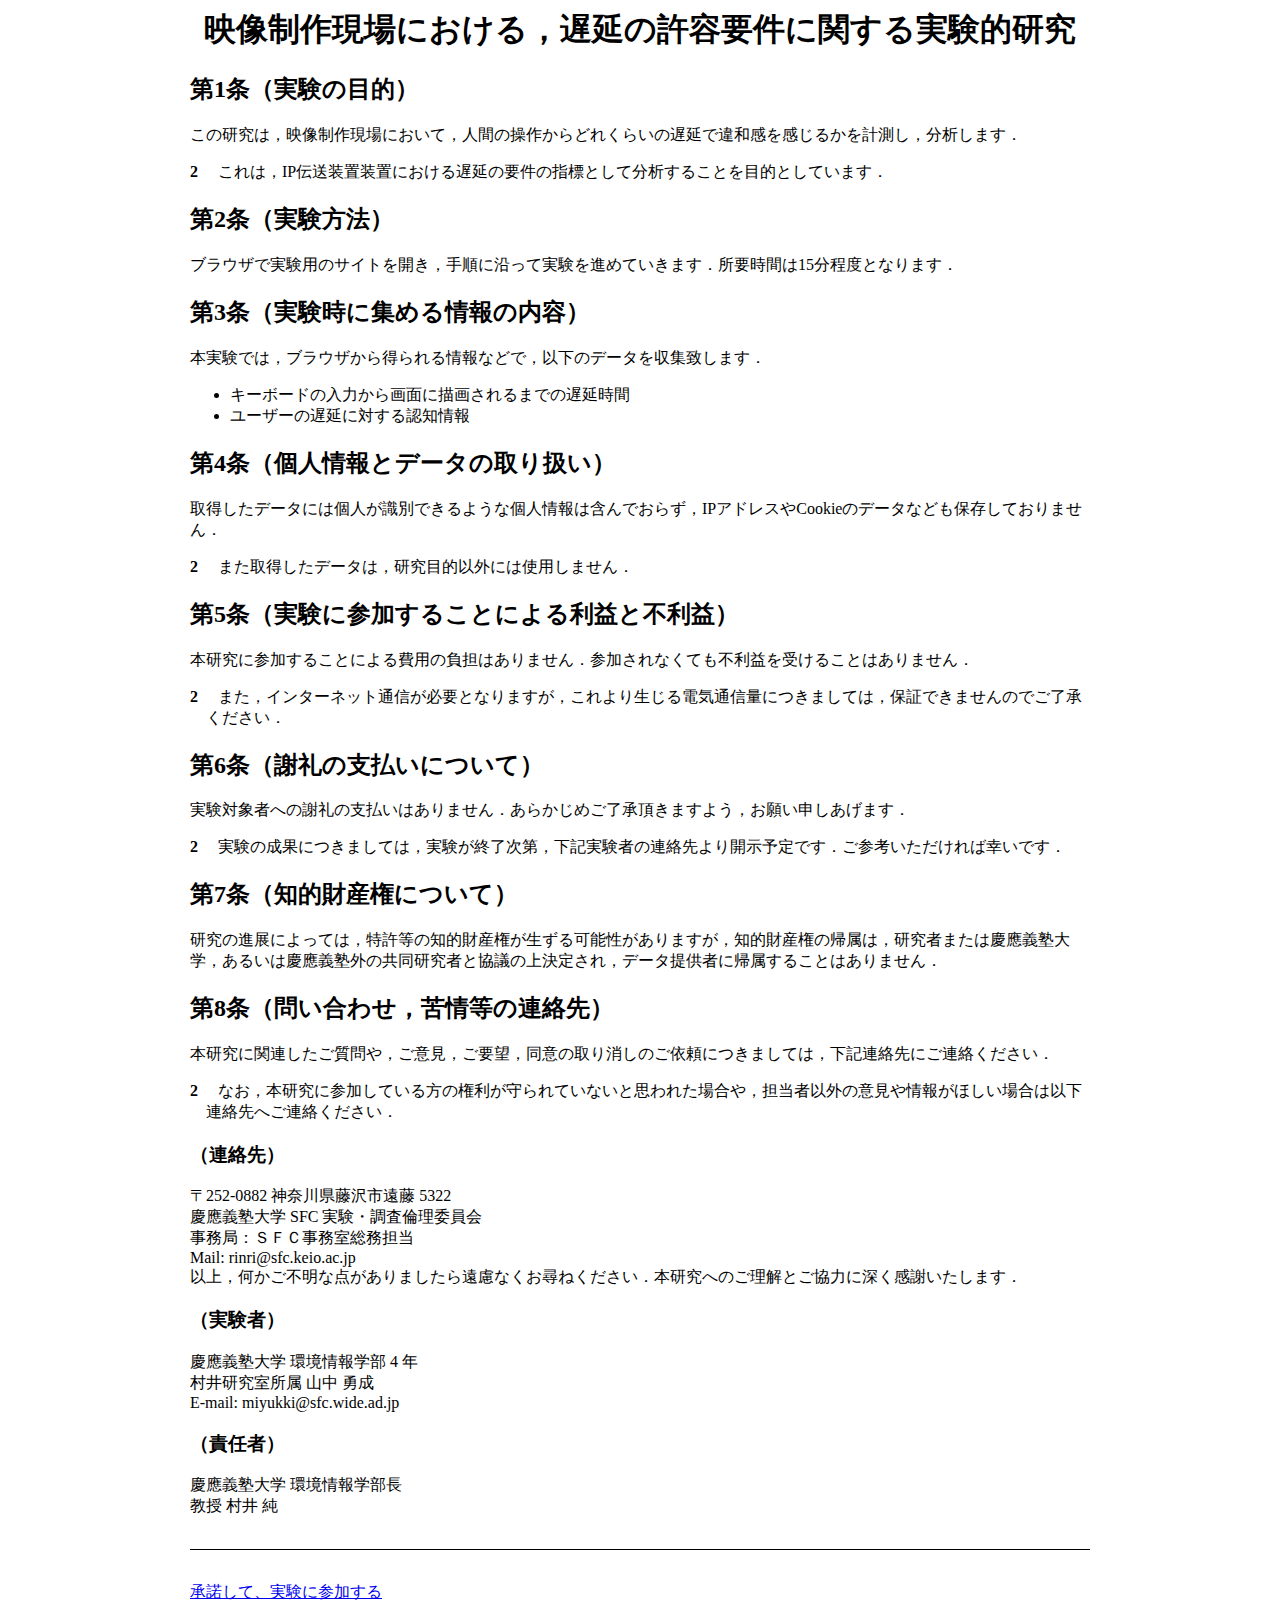
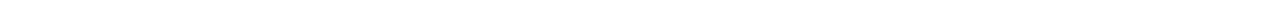
<file: index.html>
<!DOCTYPE html>
<html>
  <head>
    <meta charset="utf-8">
    <link rel="stylesheet" href="css/keiyaku.css">
    <title>映像制作現場における，遅延の許容要件に関する実験的研究 | 説明</title>
    <style>
      .keiyaku {
        width: 900px;
        margin: 0 auto;
      }
    </style>
  </head>
  <body>
    <div class="keiyaku">
      <h1>映像制作現場における，遅延の許容要件に関する実験的研究</h1>

      <h2>実験の目的</h2>
      <p>この研究は，映像制作現場において，人間の操作からどれくらいの遅延で違和感を感じるかを計測し，分析します．</p>
      <p>これは，IP伝送装置装置における遅延の要件の指標として分析することを目的としています．</p>

      <h2>実験方法</h2>
      <p>ブラウザで実験用のサイトを開き，手順に沿って実験を進めていきます．所要時間は15分程度となります．</p>

      <h2>実験時に集める情報の内容</h2>
      <p>本実験では，ブラウザから得られる情報などで，以下のデータを収集致します．</p>
      <ul>
        <li>キーボードの入力から画面に描画されるまでの遅延時間</li>
        <li>ユーザーの遅延に対する認知情報</li>
      </ul>

      <h2>個人情報とデータの取り扱い</h2>
      <p>取得したデータには個人が識別できるような個人情報は含んでおらず，IPアドレスやCookieのデータなども保存しておりません．</p>
      <p>また取得したデータは，研究目的以外には使用しません．</p>

      <h2>実験に参加することによる利益と不利益</h2>
      <p>本研究に参加することによる費用の負担はありません．参加されなくても不利益を受けることはありません．</p>
      <p>また，インターネット通信が必要となりますが，これより生じる電気通信量につきましては，保証できませんのでご了承ください．</p>

      <h2>謝礼の支払いについて</h2>
      <p>実験対象者への謝礼の支払いはありません．あらかじめご了承頂きますよう，お願い申しあげます．</p>
      <p>実験の成果につきましては，実験が終了次第，下記実験者の連絡先より開示予定です．ご参考いただければ幸いです．</p>

      <h2>知的財産権について</h2>
      <p>研究の進展によっては，特許等の知的財産権が生ずる可能性がありますが，知的財産権の帰属は，研究者または慶應義塾大学，あるいは慶應義塾外の共同研究者と協議の上決定され，データ提供者に帰属することはありません．</p>

      <h2>問い合わせ，苦情等の連絡先</h2>
      <p>本研究に関連したご質問や，ご意見，ご要望，同意の取り消しのご依頼につきましては，下記連絡先にご連絡ください．</p>
      <p>なお，本研究に参加している方の権利が守られていないと思われた場合や，担当者以外の意見や情報がほしい場合は以下連絡先へご連絡ください．</p>

      <h3>（連絡先）</h3>
      〒252-0882 神奈川県藤沢市遠藤 5322<br>
      慶應義塾大学 SFC 実験・調査倫理委員会<br>
      事務局：ＳＦＣ事務室総務担当<br>
      Mail: rinri@sfc.keio.ac.jp<br>
      以上，何かご不明な点がありましたら遠慮なくお尋ねください．本研究へのご理解とご協力に深く感謝いたします．
      <h3>（実験者）</h3>
      慶應義塾大学 環境情報学部 4 年<br>
      村井研究室所属 山中 勇成<br>
      E-mail: miyukki@sfc.wide.ad.jp
      <h3>（責任者）</h3>
      慶應義塾大学 環境情報学部長<br>
      教授 村井 純

      <hr>

      <p><a href="test.html">承諾して、実験に参加する</a></p>
    </div>
  </body>
</html>
</file>
<file: css/keiyaku.css>
.keiyaku {
  counter-reset: keiyaku-chapter;
  position: relative;
  font-family: serif;
}
.keiyaku > h1 {
  text-align: center;
}
.keiyaku > h1:first-child {
  margin-top: 0;
}
.keiyaku > h2 {
  counter-reset: keiyaku-paragraph;
  counter-increment: keiyaku-chapter;
}
.keiyaku > h2::before {
  content: "\7B2C" counter(keiyaku-chapter) "\6761\FF08";
}
.keiyaku > h2::after {
  content: "\FF09";
}
.keiyaku > p {
  counter-increment: keiyaku-paragraph;
  text-indent: 1em;
  padding-left: 1em;
}
.keiyaku > h1 + p,
.keiyaku > h2 + p,
.keiyaku > hr + p,
.keiyaku > p:first-of-type {
  text-indent: 0;
  padding-left: 0;
}
.keiyaku > p::before {
  content: counter(keiyaku-paragraph) " ";
  font-weight: bold;
  margin-left: -2em;
  margin-right: 1em;
}
.keiyaku > h1 + p::before,
.keiyaku > h2 + p::before,
.keiyaku > hr + p::before,
.keiyaku > p:first-of-type::before {
  content: none;
}
.keiyaku > ul {
  padding: 0 0 0 2.5em;
}
.keiyaku > ol {
  list-style: none;
  counter-reset: keiyaku-ordered-list;
  padding: 0 0 0 2.5em;
}
.keiyaku > ol > li {
  counter-increment: keiyaku-ordered-list;
  text-indent: -2.5em;
}
.keiyaku > ol > li::before {
  content: "\FF08" counter(keiyaku-ordered-list) "\FF09";
}
.keiyaku > hr {
  border: none;
  border-top: 1px solid black;
  margin: 2em 0;
}
.keiyaku > h4 {
  position: absolute;
  margin: 0;
  right: 30em;
  font-size: 100%;
}
.keiyaku > h4 + ul {
  margin: 0 0 2em auto;
  width: 28em;
  list-style: none;
}
.keiyaku > h4 + ul > li:last-child::after {
  content: "\329E";
  position: absolute;
  right: 1em;
}
.keiyaku > blockquote {
  border: 1px solid black;
  padding: .5em 1.5em;
  margin: 1em 0 1.5em;
}
</file>
